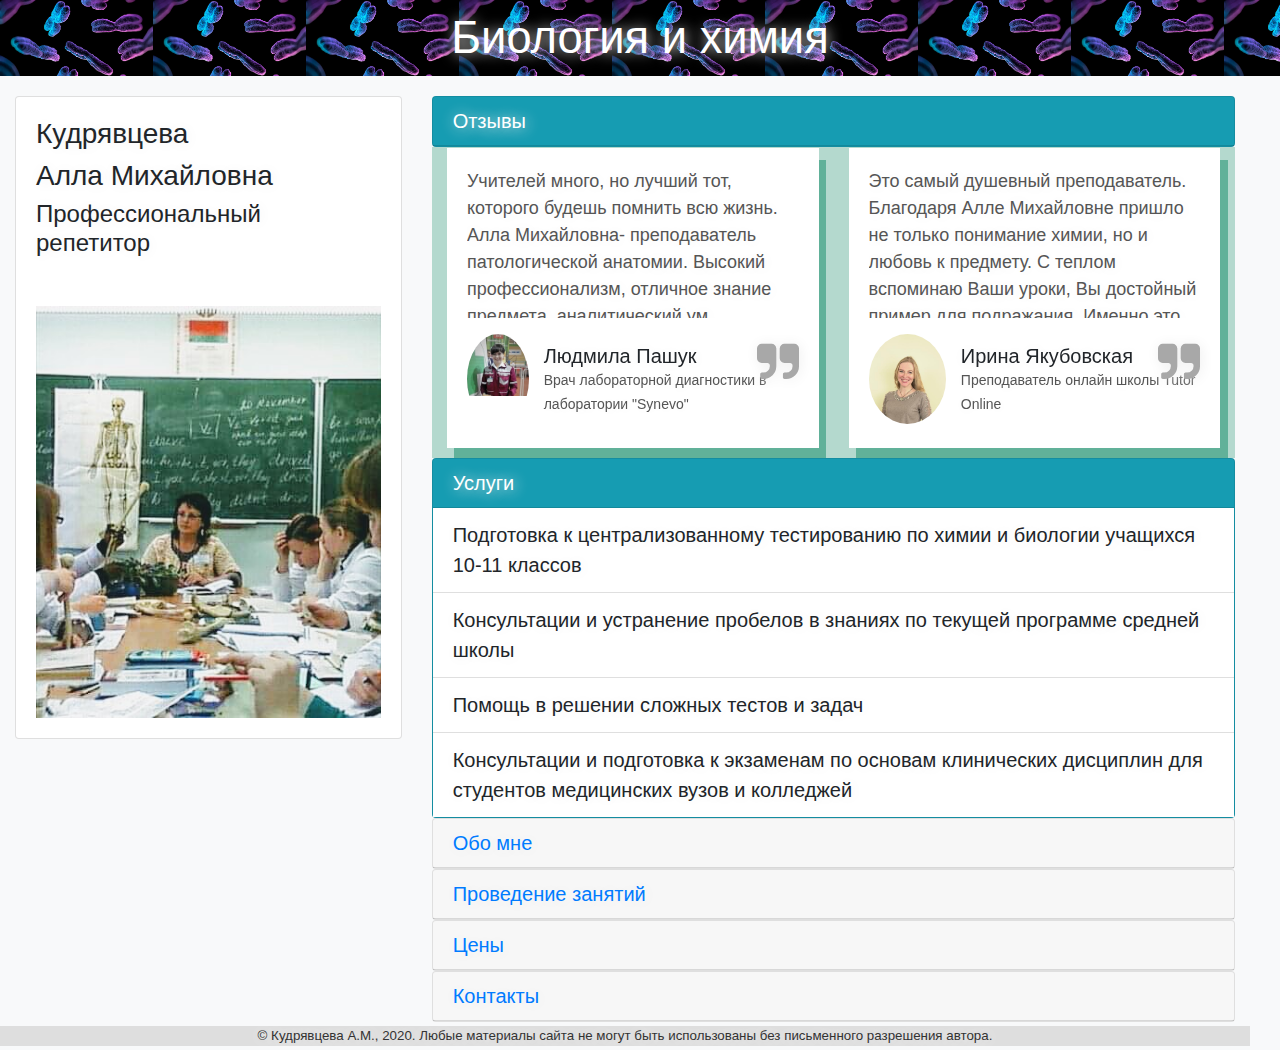
<file: index.html>
<!doctype html>
<html lang="en">

<head>
  <title>Репетитор по биологии и химии</title>

  <!-- Required meta tags -->
  <meta charset="utf-8">
  <meta name="viewport" content="width=device-width, initial-scale=1, shrink-to-fit=no">
  <meta name="keywords" content="репетитор, химия, биология, минск, урок, тестирование, ЦТ">
  <meta name='wmail-verification' content='88fa622e5f2f18403c6ad124166ec8f8' />
  <meta name="description" content="Профессиональный репетитор по химии и биологии. Подготовка к ЦТ. " />

  <!-- Bootstrap CSS -->
  <link rel="stylesheet" href="Bootstrap/css/bootstrap.min.css">
  <link rel="stylesheet" href="main.css">

  <link rel="icon" type="image/png" href="favicon.png" />
  <link href="https://stackpath.bootstrapcdn.com/font-awesome/4.7.0/css/font-awesome.min.css" 
    rel="stylesheet" integrity="sha384-wvfXpqpZZVQGK6TAh5PVlGOfQNHSoD2xbE+QkPxCAFlNEevoEH3Sl0sibVcOQVnN" crossorigin="anonymous">

  <link rel="stylesheet" href="owlcarousel/owl.carousel.min.css">
  <link rel="stylesheet" href="owlcarousel/owl.theme.default.min.css">

  <script src="jquery-3.4.1.min.js" type="text/javascript"></script>
  <script type="text/javascript" src="owlcarousel/owl.carousel.min.js"></script>
  <script src="popper.min.js"></script>
  <script src="Bootstrap/js/bootstrap.min.js"></script>
</head>

<body class="bg-light">
  <div class="container-fluid bg-primary top">
    <div class="text-white">Биология и химия</div>
  </div>
  <div class="container-fluid page-header row">
    <div class="left-panel col-md-4">
      <div class="card">
        <div class="card-body">
          <h3 class="fio">Кудрявцева</h3>
          <h3>Алла Михайловна</h3>
          <h4 class="profession">Профессиональный репетитор</h4>
        </div>
        <div class="center-panel justify-content-center">
          <img src="al2.jpg" />
        </div>
      </div>
    </div>

    <div class="right-panel col-md-8">
      <div class="container-fluid" id="references">
        <div class="card bg-info">
          <div class="card-header" role="tab" id="headingReferences">
            <h5 class="mb-0"><span class="text-white">Отзывы</span></h5>
          </div>  
        </div>

        <div id="testimonial-slider" class="owl-carousel">
          <div class="testimonial">
              <p class="description">
                  Учителей много, но лучший тот, которого будешь помнить всю жизнь. 
                  Алла Михайловна- преподаватель патологической анатомии.
                  Высокий профессионализм, отличное знание предмета, аналитический ум, педагогический такт - 
                  это лишь немногие качества, за которые любят и уважают Аллу Михайловну все студенты.
                  Это человек, который помог нам определить цену знаниям и умениям, передала свои принципы и идеалы, 
                  свой вкус. Такие вещи могут быть восприняты от человека, которого уважаешь, за которым готов тянуться, 
                  до которого расти и расти, чья похвала для тебя - высшая награда.
              </p>
              <div class="testimonial-content">
                  <div class="pic">
                      <img src="refs/l_pashuk2.jpg" alt="Людмила Пашук">
                  </div>
                  <div class="content">
                      <h4 class="name">Людмила Пашук</h4>
                      <div class="post">Врач лабораторной диагностики в лаборатории "Synevo"</div>
                  </div>
              </div>
          </div>
      
          <div class="testimonial">
              <p class="description">
                  Это самый душевный преподаватель. Благодаря Алле Михайловне пришло не только понимание химии,  
                  но и любовь к предмету. С теплом вспоминаю Ваши уроки, Вы достойный пример для подражания. 
                  Именно это повлияло на мой жизненный путь, пошла по вашим стопам на биофак БГУ,  
                  получила прекрасную специальность и сейчас преподаю биологию деткам из разных стран.
              </p>
              <div class="testimonial-content">
                  <div class="pic">
                      <img src="refs/michalevich.jpg" alt="Ирина Якубовская">
                  </div>
                  <div class="content">
                      <h4 class="name">Ирина Якубовская</h4>
                      <div class="post">Преподаватель онлайн школы Tutor Online</div>
                  </div>
              </div>
          </div>
      
          <div class="testimonial">
              <p class="description">
                  Я очень довольна занятиями! Алла Михайловна – человек, 
                  который найдёт подход к любому ученику, заставит работать память и логику, 
                  найдёт все пробелы и поможет их заполнить. От занятий совсем не устаёшь: 
                  информация воспринимается и усваивается очень легко, ведь объясняется доступно и интересно. 
                  На каждое занятие идёшь с удовольствием, а не с мыслями вроде "опять зубрить…", что очень важно.
              </p>
              <div class="testimonial-content">
                  <div class="pic">
                      <img src="refs/ITalanova_cr2.jpg" alt="Ирина Таланова">
                  </div>
                  <div class="content">
                      <h4 class="name">Ирина Таланова</h4>
                      <div class="post">Студентка 4 курса БГМУ</div>
                  </div>
              </div>
          </div>
      
          <div class="testimonial">
              <p class="description">
                  Занятия с Аллой Михайловной помогли мне систематизировать знания, 
                  что, безусловно, важно перед тестированием. 
                  Нетрадиционный подход к занятиям и умение Аллы Михайловны заинтересовать, 
                  мотивировали меня расширять свои знания в области биологии, 
                  что помогает мне и сегодня в медицинском университете.
              </p>
              <div class="testimonial-content">
                  <div class="pic">
                      <img src="refs/masha-1.jpg" alt="Мария Семашко">
                  </div>
                  <div class="content">
                      <h4 class="name">Мария Семашко</h4>
                      <div class="post">Cтудентка ГрГМУ</div>
                  </div>
              </div>
          </div>
      
          <div class="testimonial">
              <p class="description">
                  Очень благодарна, что Вы научили меня не только зубрить, 
                  но и понимать, представлять весь материал. Приходила на уроки с удовольствием. Всем советую!
              </p>
              <div class="testimonial-content">
                  <div class="pic">
                      <img src="refs/lera2.jpg" alt="Валерия Тышкевич">
                  </div>
                  <div class="content">
                      <h4 class="name">Валерия Тышкевич</h4>
                      <div class="post">Cтудентка МГЭУ им. А.Д.Сахарова</div>
                  </div>
              </div>
          </div>
          <div class="testimonial">
              <p class="description">
                  Алла Михайловна помогает не только структурировать знания, но и фундаментально всё понимать, 
                  отчего становится интересно и легко. Это профессионал, достойный уважения и восхищения.
              </p>
              <div class="testimonial-content">
                  <div class="pic">
                      <img src="refs/ISidorevich.jpg" alt="Ирина Сидоревич">
                  </div>
                  <div class="content">
                      <h4 class="name">Ирина Сидоревич</h4>
                      <div class="post">Cотрудник РНПЦ онкологии им. Н.Н. Александрова</div>
                  </div>
              </div>
          </div>
                  
          <div class="testimonial">
              <p class="description">
                  Занятия с Аллой Михайловной проходили в спокойной дружеской атмосфере, 
                  сложный объёмный материал преподавался легко, без лишних слов, без напряжения. 
                  Полученные знания и навыки по анатомии и физиологии мне очень помогают в университете. Спасибо!
              </p>
              <div class="testimonial-content">
                  <div class="pic">
                      <img src="refs/LKaydash2.jpg" alt="Людмила Кайдаш">
                  </div>
                  <div class="content">
                      <h4 class="name">Людмила Кайдаш</h4>
                      <div class="post">Cтудентка 5 курса БГМУ</div>
                  </div>
              </div>
          </div>
      
          <div class="testimonial">
              <p class="description">
                  Алла Михайловна - мой преподаватель анатомии и физиологии. 
                  Вспоминаю её занятия с большой благодарностью. 
                  Своим профессионализмом и добротой она увлекала нас дисциплиной, 
                  отчего училось интересно и легко!
              </p>
              <div class="testimonial-content">
                  <div class="pic">
                      <img src="refs/anton3_cr.jpg" alt="Антон Лемеш">
                  </div>
                  <div class="content">
                      <h4 class="name">Антон Лемеш</h4>
                      <div class="post">Врач скорой помощи. Победитель конкурса "Cтудент года 2018" (ГрГМУ)</div>
                  </div>
              </div>
          </div>

          <div class="testimonial">
            <p class="description">
                Занятия у Аллы Михайловны позволили мне интенсивно и логично упаковать все знания и осуществить 
                свою мечту с поступлением на факультет ветеринарной медицины
            </p>
            <div class="testimonial-content">
                <div class="pic">
                    <img src="refs/bulygo.jpg" alt="Екатерина Булыго">
                </div>
                <div class="content">
                    <h4 class="name">Екатерина Булыго</h4>
                    <div class="post">Студентка 1го курса Витебской государственной академии ветеринарной медицины</div>
                </div>
            </div>
          </div>
      </div>
      
      </div>

      <div class="container-fluid info">
        <div class="container-fluid about col-md-12">
          <div id="accordion" role="tablist" aria-multiselectable="true">
            <div class="card bg-info">
              <div class="card-header" role="tab" id="headingServ">
                <h5 class="mb-0">
                  <a class="text-white" data-toggle="collapse" data-parent="#accordion" href="#collapseServ" aria-expanded="true"
                    aria-controls="collapseServ">Услуги</a>
                </h5>
              </div>
              <div class="card-block">
                <ul class="list-group list-group-flush">
                  <li class="list-group-item">Подготовка к централизованному тестированию по химии и биологии учащихся 10-11 классов</li>
                  <li class="list-group-item">Консультации и устранение пробелов в знаниях по текущей программе средней школы</li>
                  <li class="list-group-item">Помощь в решении сложных тестов и задач</li>
                  <li class="list-group-item">Консультации и подготовка к экзаменам по основам клинических дисциплин для студентов медицинских вузов
                    и колледжей</li>
                </ul>
              </div>
            </div>

            <div class="card">
              <div class="card-header" role="tab" id="headingAbout">
                <h5 class="mb-0">
                  <a data-toggle="collapse" data-parent="#accordion" href="#collapseAbout" aria-expanded="false" aria-controls="collapseAbout">Обо мне</a>
                </h5>
              </div>

              <div id="collapseAbout" class="collapse" role="tabpanel" aria-labelledby="headingAbout">
                <div class="card-block">
                  <ul class="list-group list-group-flush">
                    <li class="list-group-item">Высшее образование - Биологический Факультет Белорусского Государственного Университета</li>
                    <li class="list-group-item">23 года работы учителем химии и биологии в средней школе, 4 года - преподавателем анатомии, физиологии
                      в медицинском колледже (БГМК), 3 года - научным сотрудником в высшей школе (ИСЗ), в настоящее время - старший преподаватель кафедры биологии БГМУ</nobr></li>
                    <li class="list-group-item">Обучение проводится по собственной методике, позволяющей эффективно усваивать новый материал, а также
                      упорядочить имеющиеся знания</li>
                  </ul>
                </div>
              </div>
            </div>

            <div class="card">
              <div class="card-header" role="tab" id="headingLesson">
                <h5 class="mb-0">
                  <a class="collapsed" data-toggle="collapse" data-parent="#accordion" href="#collapseLesson" aria-expanded="false"
                    aria-controls="collapseLesson">Проведение занятий</a>
                </h5>
              </div>
              <div id="collapseLesson" class="collapse" role="tabpanel" aria-labelledby="headingLesson">
                <div class="card-block">
                  <ul class="list-group list-group-flush">
                    <li class="list-group-item">Занятия проводятся индивидуально: обычный курс - 1 раз в неделю, интенсивный курс - 2 раза в неделю</li>
                    <li class="list-group-item">Длительность занятия: 1,5 часа (90 минут)</li>
                    <li class="list-group-item">Однократное тестовое занятие: 30 минут</li>
                    <li class="list-group-item">Время и даты проведения занятий согласовываются заранее и могут быть выбраны в интервале: понедельник-суббота с 8:00 до 20:00</li>
                    <li class="list-group-item">Место проведения: 
                        <ul>
                            <li>на дому у преподавателя - г. Минск, микрорайон Зелёный луг</li>
                            <li>удаленно по Интернету (Skype)</li>
                            <li>в особых случаях, по договоренности, возможен выезд к учащемуся</li>
                        </ul>
                    </li>
                  </ul>
                </div>
              </div>
            </div>
            <div class="card">
              <div class="card-header" role="tab" id="headingPrice">
                <h5 class="mb-0">
                  <a class="collapsed" data-toggle="collapse" data-parent="#accordion" href="#collapsePrice" aria-expanded="false"
                    aria-controls="collapsePrice">Цены</a>
                </h5>
              </div>
              <div id="collapsePrice" class="collapse" role="tabpanel" aria-labelledby="headingPrice">
                <div class="card-block">
                  <ul class="list-group list-group-flush">
                    <li class="list-group-item">Цена договорная. Ориентировочно от 25 рублей за академический час (45 мин)</li>
                  </ul>
                </div>
              </div>
            </div>
            <div class="card">
              <div class="card-header" role="tab" id="headingContacts">
                <h5 class="mb-0">
                  <a class="collapsed" data-toggle="collapse" data-parent="#accordion" href="#collapseContacts" aria-expanded="false"
                    aria-controls="collapseContacts">Контакты</a>
                </h5>
              </div>
              <div id="collapseContacts" class="collapse" role="tabpanel" aria-labelledby="headingContacts">
                <div class="card-block">
                  <ul class="list-group list-group-flush">
                    <li class="list-group-item cont">
                      <div class="cont-img">
                        <img src="a1.jpg">
                      </div>
                      <a href="tel:+375296297833">+375-29-629-7833</a>
                    </li>
                    <li class="list-group-item cont">
                      <div class="cont-img">
                        <img src="viber.png" style="height: 40px">
                      </div>
                      <a href="viber://chat?number=+375296297833">+375-29-629-7833</a>
                    </li>
                    <li class="list-group-item cont">
                        <div class="cont-img skype-img" style="width: 30px; height: 30px;">
                        </div>
                        <a href="skype:live:alinakdr_1?chat" style="padding-left: 8px;">А.Кудрявцева</a>
                    </li>
                    <li class="list-group-item cont">
                      <div class="cont-img">
                        <img src="email-icon.png" style="height: 40px;">
                      </div>
                      <a href="mailto:allkdr@mail.com">allkdr@mail.ru</a>
                    </li>
                    <li class="list-group-item">
                      <span>Адрес: г. Минск, ул. Кольцова, д.8</span>
                      <span>На карте:</span>
                      <script type="text/javascript" charset="utf-8" async src="https://api-maps.yandex.ru/services/constructor/1.0/js/?um=constructor%3Adcb602e6e916939392a2f1975d24df3c4c1c14539e42af1b62e23301c0380057&amp;width=100%25&amp;height=450&amp;lang=ru_RU&amp;scroll=true"></script> </ul>
                </div>
              </div>
            </div>
          </div>
        </div>
      </div>
    </div>

    <div class="container-fluid bottom copyright">
      <div class="copyright-text">
        © Кудрявцева А.М., 2020. Любые материалы сайта не могут быть использованы без письменного разрешения автора.
      </div>
    </div>

    <script>
      //var content = (document.querySelector('link[rel="import"]').import).querySelector('#testimonial-slider');
      //var appPoint = document.querySelector('#references').appendChild(content.cloneNode(true));
    </script>

    <script type="text/javascript">
      $(document).ready(function () {
        $("#testimonial-slider").owlCarousel({
          dots: false,
          loop: true,
          responsiveClass: true,
          responsive: {
            0: {
              items: 1,
              nav: false
            },
            600: {
              items: 2,
              nav: false
            }
          },
          autoplay: true,
          autoplaySpeed: 1000,
          autoplayHoverPause: true
        });
      });
    </script>

</body>

</html>
</file>
<file: main.css>
@import url(futuris-cyrillic.ttf);

body{
    font-size: 20px;    
    font-family: 'Futuris Cyrillic', arial;
    text-shadow: 1px 1px 14px #eeeeee;
}

.top {
    font-size: 34pt;
    padding-top: 4px;
    padding-bottom: 4px;
    text-align: center;
    background: url(himBgr.jpg);
    background-repeat: repeat-x;
    background-size: contain;
}

.info{
    padding-left: 0;
    padding-right: 0;
}

.page-header{
    padding-top: 20px;
}
.right-panel{
    font-size: 20px;
    padding-right: 0;
    padding-left: 0;
}

.center-panel img {
    padding: 20px;
    width: 100%;
}

.right-panel .phone {
    height: 90px;    
}
.right-panel .phone img {
    height: 100%;
}

.copyright {
    padding: 4px 0;
}

.copyright-text {
    padding: 0;
    font-size: 10pt;
    background: #dedede;
    color: #333333;
    text-align: center;
}

.list-group-item.cont {
    display: inline-flex;
}

.list-group-item.cont .cont-img {
    width: auto;
    padding-right: 10px;
}

.list-group-item.cont .cont-img > img {
    width: auto;
    height: 30px;
}

.list-group-item.cont .cont-img > a {
    align-self: center;
}

#headingReferences h5 {
    color: #007bff;
}

#testimonial-slider{
    background-color: rgba(12, 138, 98, 0.287);
    border-top: solid 1px transparent;
}
.testimonial{
    background: #fff;
    padding: 20px;
    margin: 0 15px 10px 15px;
    position: relative;
    height: 300px;
}
.testimonial:before{
    content: "";
    width: 100%;
    height: 100%;
    background: #0d8a63;
    position: absolute;
    top: 4%;
    left: 2%;
    opacity: 0.5;
    z-index: -1;
}
.testimonial .title{
    font-size: 20px;
    font-weight: 500;
    color: #333;
    text-transform: uppercase;
    margin-top: 0;
}
.testimonial .description{
    font-size: 18px;
    color: #555;
    overflow: auto;
    height: 150px;
}
.testimonial .testimonial-content{
    position: relative;
    height: 140px;
    display: flex;
}
.testimonial .testimonial-content:after{
    content: "\f10e";
    font-family: 'FontAwesome';
    position: absolute;
    top: -5px;
    right: 0;
    font-size: 45px;
    color: #a8a8a8;
}
.testimonial .pic{
    display: inline-block;
    width: 90px;
    height: 90px;
    border-radius: 50%;
    margin-right: 15px;
    overflow: hidden;
}
.testimonial .pic img{
    width: 100%;
    height: auto;
}
.testimonial .content{
    display: inline-block;
    margin: 10px 0;
}
.testimonial .name{
    font-size: 20px;
    font-weight: 400;
    margin: 0;
    text-transform: capitalize;
}
.testimonial .post{
    font-size: 14px;
    color: #555;
    line-height: 24px;
}
.owl-theme .owl-controls{
    margin-top: 20px;
}
.owl-theme .owl-controls .owl-page span{
    background: #0d8a63;
}
/*media only screen and (max-width: 479px*/
@media only screen and (max-width: 800px){
    .page-header{
        padding-right: 0;
    }
    .left-panel{
        padding-right: 0;
    }
    .fio{
        word-wrap: normal;
    }
    .profession{
        word-wrap: normal;
    }
    .testimonial .testimonial-content:after{
        content: "";
    }

    .testimonial .description{
        font-size: 14px;
    }    

    .testimonial-content {
        display: flex;
    }
    .testimonial-content .pic {
        flex : 0 0 auto;
    }
    .testimonial-content .post {
        font-size: 12px;
    }    
}
/* iPhone */
@media only screen and (max-width: 400px){
    .profession{
        font-size: 1.6rem;
    }

    .list-group-item.cont:nth-child(2) img{
        height: 30px !important;
    }

    .list-group-item.cont:nth-child(2) a { 
        white-space: nowrap;
    }
}


.skype-img{
    background: no-repeat url(skype-icon.svg);
    background-size: 30px 30px;
}
</file>
